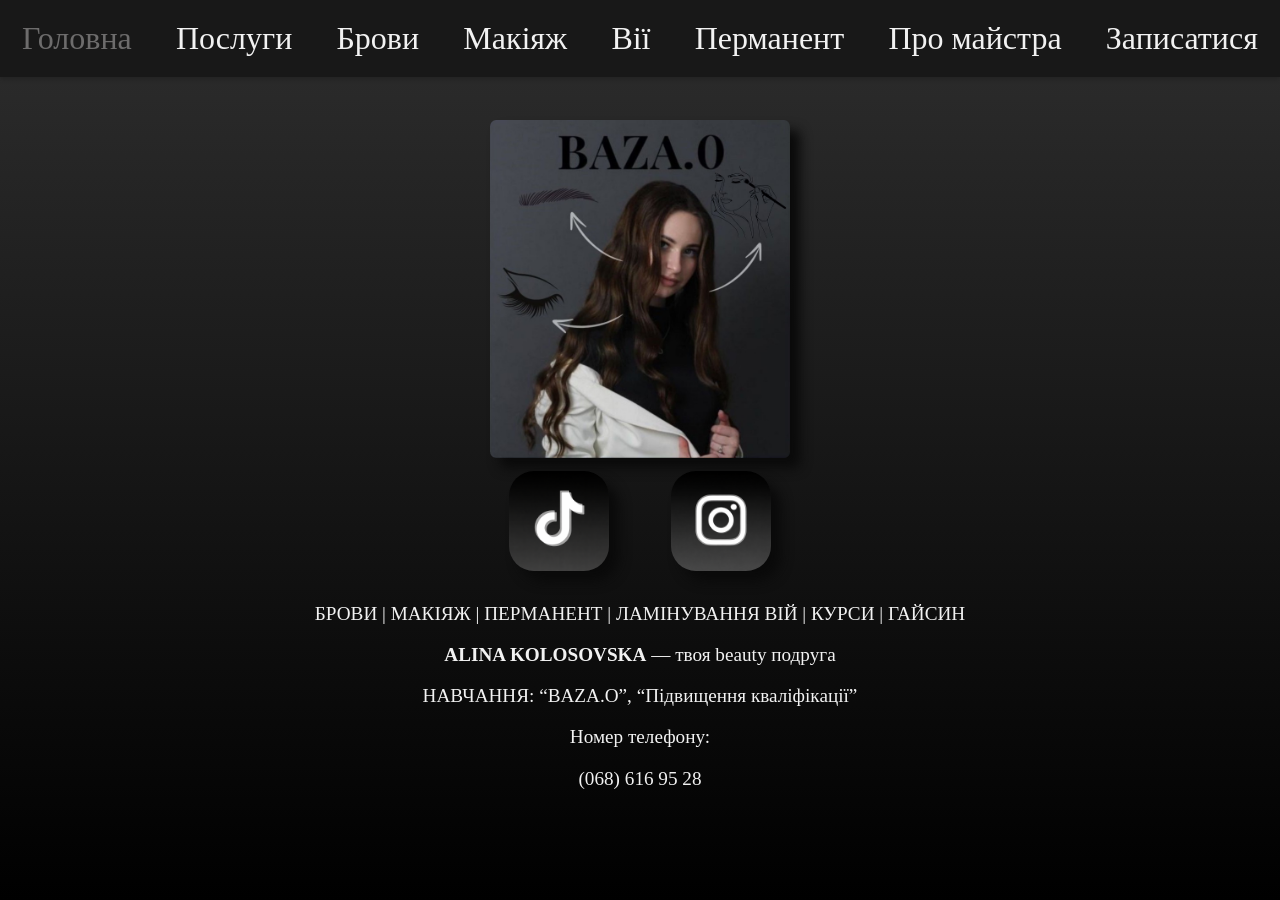
<file: index.html>
<!DOCTYPE html>
<html lang="uk">
<head>
    <meta charset="UTF-8">
    <meta name="viewport" content="width=device-width, initial-scale=1.0">
    <title>Alina_Kolosovska</title>
    <link rel="stylesheet" href="style.css">
    <link rel="stylesheet" href="media.css">
</head>

<body>
<!--
    <div class="btnNext">
        <a href="menu.html">
            <img src="next.jpg" class="next" alt="Next">
        </a>
    </div>
-->
    <header class="menu">
        <nav>
            <a href="index.html" style="color: rgb(109, 108, 108);"><span class="shadow">Головна</span></a>
            <a href="menu.html"><span class="shadow">Послуги</span></a>
            <a href="brows.html"><span class="shadow">Брови</span></a>
            <a href="makeUp.html"><span class="shadow">Макіяж</span></a>
            <a href="eyelashes.html"><span class="shadow">Вії</span></a>
            <a href="perm.html"><span class="shadow">Перманент</span></a>
            <a href="master.html"><span class="shadow">Про майстра</span></a>
            <a href="singUp.html"><span class="shadow">Записатися</span></a>
        </nav>
    </header>

    <a href="menu.html" class="burger">☰</a>

    <img src="fotoBio.jpg" id="fB" alt="Photo">


    <div id="socialNetworks">
        <a href="https://www.tiktok.com/@kolosovska_brows?_t=8rPT4SzKu8t" class="tt">
            <img src="tt.png" class="sn" alt="TikTok">
        </a>

        <a href="https://www.instagram.com/alinakolosovskaa" class="inst">
            <img src="inst.png" class="sn" alt="Instagram">
        </a>
    </div>

    <div id="TextBio">
        <p>БРОВИ | МАКІЯЖ | ПЕРМАНЕНТ | ЛАМІНУВАННЯ ВІЙ | КУРСИ | ГАЙСИН</p>
        <p><strong>ALINA KOLOSOVSKA</strong> — твоя beauty подруга</p>
        <p>НАВЧАННЯ: “BAZA.O”, “Підвищення кваліфікації”</p>
        <p>Номер телефону:</p>
        <p id="tel">(068) 616 95 28</p>
    </div>

</body>
</html>
</file>
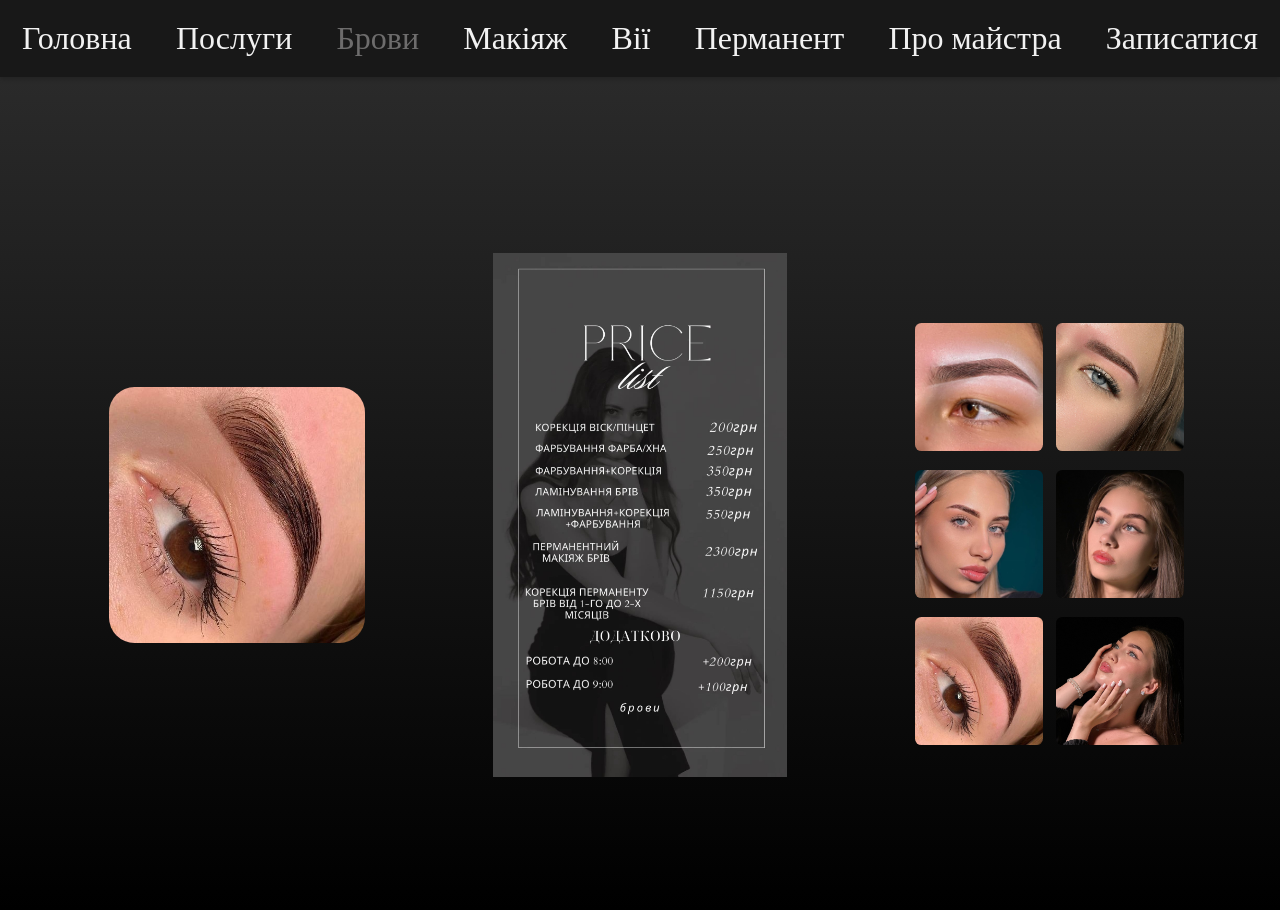
<file: brows.html>
<!DOCTYPE html>
<html lang="uk">
<head>
    <meta charset="UTF-8">
    <meta name="description" content="Професійне оформлення брів в Гайсині. Ламінування, фарбування та корекція брів. Макіяж. Запис онлайн.">
    <meta name="keywords" content="брови Гайсин, макіяж Гайсин, візажист Гайсин, перманент Гайсин, ламінування Гайсин, вії Гайсин, фарбування брів Гайсин, Гайсин брови">
    <meta name="author" content="Аліна Колосовська">
    <meta name="viewport" content="width=device-width, initial-scale=1.0">
    <link rel="stylesheet" type="text/css" href="style.css">
    <link rel="stylesheet" href="media.css">
    <title>Alina_Kolosovska</title>
</head>
<body>

    <header class="menu">
        <nav>
            <a href="index.html"><span class="shadow">Головна</span></a>
            <a href="menu.html"><span class="shadow">Послуги</span></a>
            <a href="brows.html" style="color: rgb(109, 108, 108);"><span class="shadow">Брови</span></a>
            <a href="makeUp.html"><span class="shadow">Макіяж</span></a>
            <a href="eyelashes.html"><span class="shadow">Вії</span></a>
            <a href="perm.html"><span class="shadow">Перманент</span></a>
            <a href="master.html"><span class="shadow">Про майстра</span></a>
            <a href="singUp.html"><span class="shadow">Записатися</span></a>
        </nav>
    </header>

    <a href="menu.html" class="burger">☰</a>

    <span class="zag-phone">БРОВИ</span>


    <div class="block">

        <img class="left" src="brows5.jpg">

        <img class="center" src="browsPrice.jpg">

        <div class="net">
            <img src="brows.jpg">
            <img src="brows2.jpg">
            <img src="brows3.jpg">
            <img src="brows4.jpg">
            <img src="brows5.jpg">
            <img src="brows6.jpg">
        </div>

    </div>


</body>
</html>
</file>
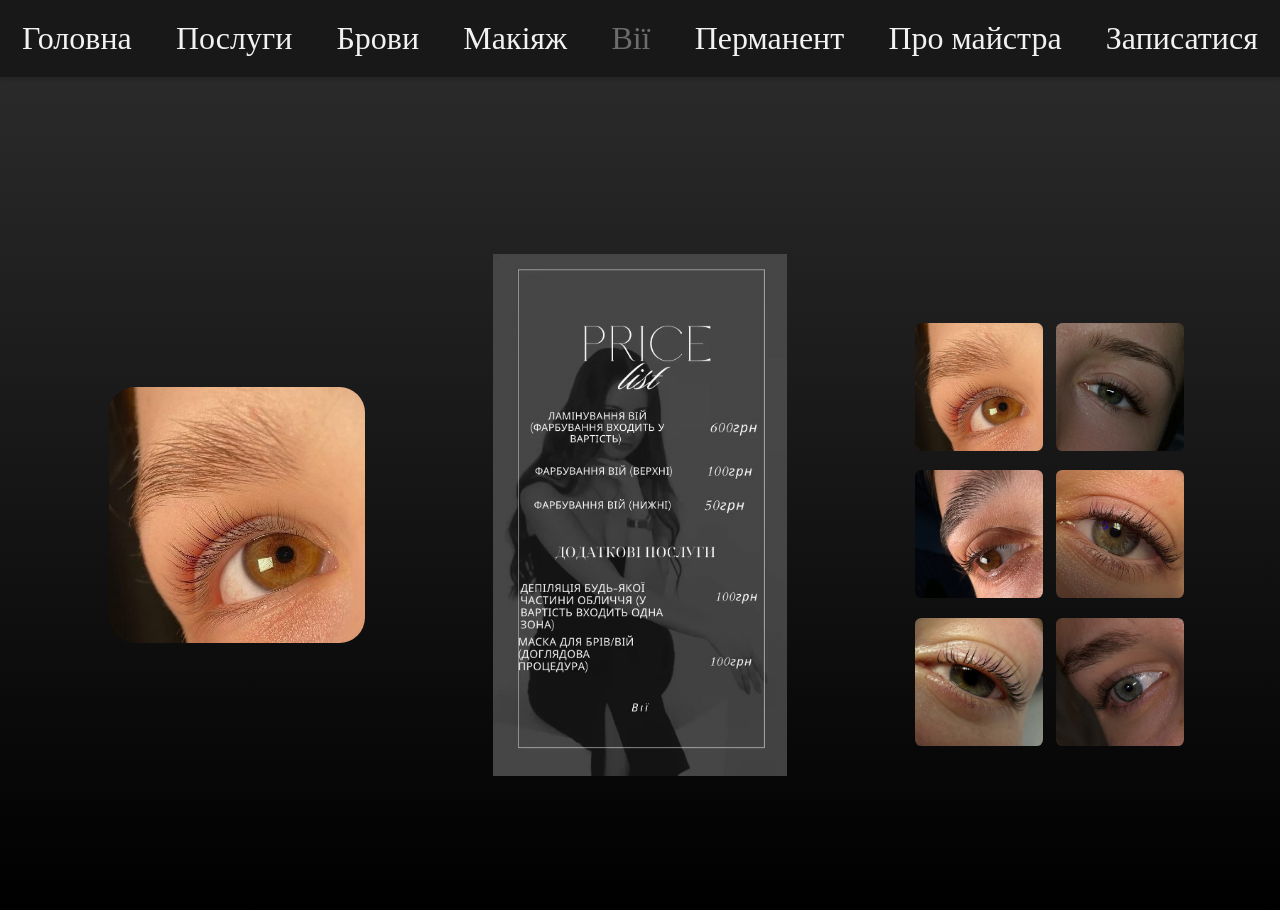
<file: eyelashes.html>
<!DOCTYPE html>
<html lang="uk">
<head>
    <meta charset="UTF-8">
    <meta name="viewport" content="width=device-width, initial-scale=1.0">
    <link rel="stylesheet" type="text/css" href="style.css">
    <link rel="stylesheet" href="media.css">
    <title>Alina_Kolosovska</title>
</head>
<body>

    <header class="menu">
        <nav>
            <a href="index.html"><span class="shadow">Головна</span></a>
            <a href="menu.html"><span class="shadow">Послуги</span></a>
            <a href="brows.html"><span class="shadow">Брови</span></a>
            <a href="makeUp.html"><span class="shadow">Макіяж</span></a>
            <a href="eyelashes.html" style="color: rgb(109, 108, 108);"><span class="shadow">Вії</span></a>
            <a href="perm.html"><span class="shadow">Перманент</span></a>
            <a href="master.html"><span class="shadow">Про майстра</span></a>
            <a href="singUp.html"><span class="shadow">Записатися</span></a>
        </nav>
    </header>

    <a href="menu.html" class="burger">☰</a>

    <span class="zag-phone">ВІЇ</span>


    <div class="block">

        <img class="left" src="Vii.jpg">

        <img class="center" src="viiPrice.jpg">

        <div class="net">
            <img src="Vii.jpg">
            <img src="vii2.jpg">
            <img src="vii3.jpg">
            <img src="vii4.jpg">
            <img src="vii5.jpg">
            <img src="vii6.jpg">
        </div>

    </div>


</body>
</html>
</file>
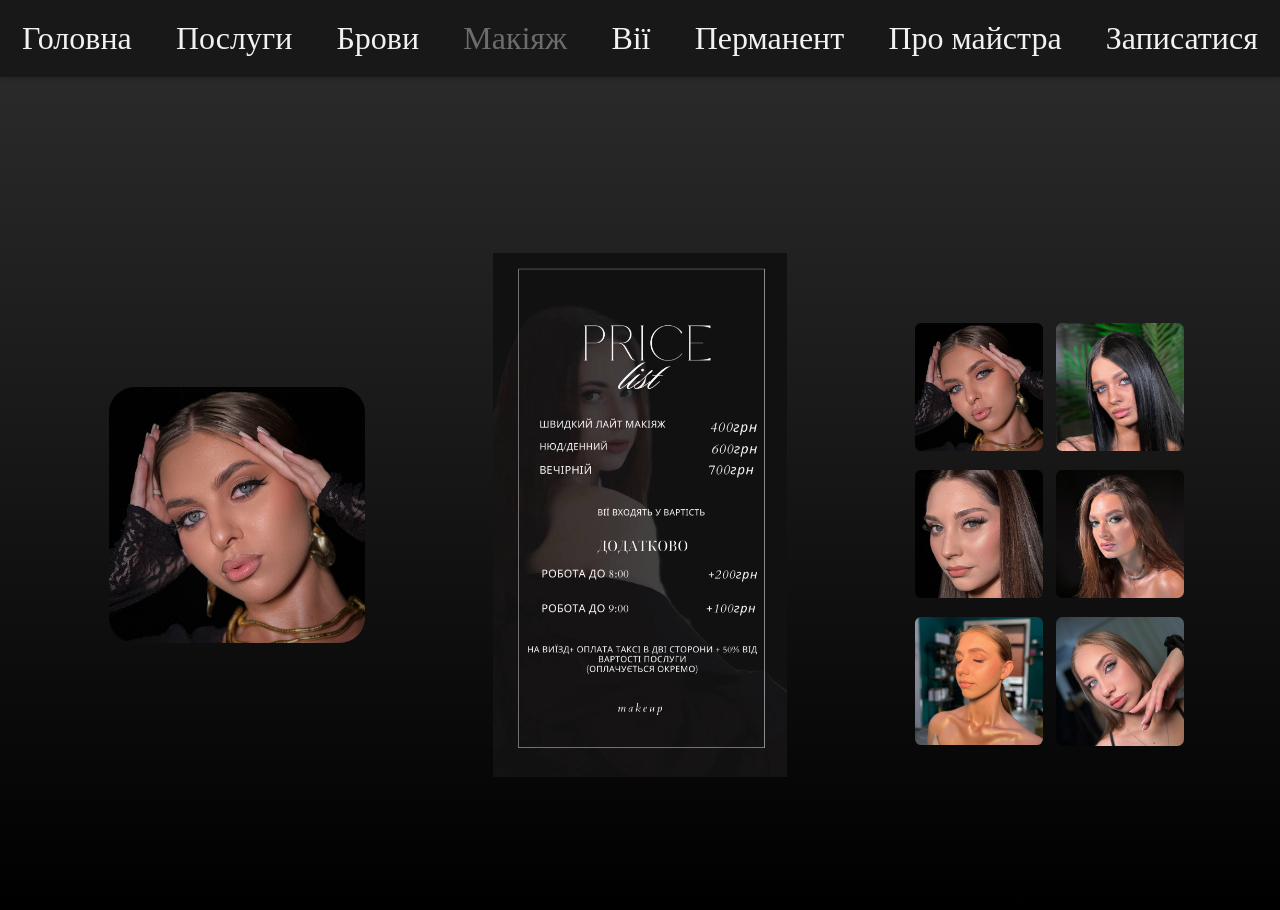
<file: makeUp.html>
<!DOCTYPE html>
<html lang="en">
<head>
    <meta charset="UTF-8">
    <meta name="viewport" content="width=device-width, initial-scale=1.0">
    <link rel="stylesheet" type="text/css" href="style.css">
    <link rel="stylesheet" href="media.css">
    <title>Alina_Kolosovska</title>
</head>
<body>

    <header class="menu">
        <nav>
            <a href="index.html"><span class="shadow">Головна</span></a>
            <a href="menu.html"><span class="shadow">Послуги</span></a>
            <a href="brows.html"><span class="shadow">Брови</span></a>
            <a href="makeUp.html" style="color: rgb(109, 108, 108);"><span class="shadow">Макіяж</span></a>
            <a href="eyelashes.html"><span class="shadow">Вії</span></a>
            <a href="perm.html"><span class="shadow">Перманент</span></a>
            <a href="master.html"><span class="shadow">Про майстра</span></a>
            <a href="singUp.html"><span class="shadow">Записатися</span></a>
        </nav>
    </header>

    <a href="menu.html" class="burger">☰</a>

    <span class="zag-phone">МАКІЯЖ</span>


    <div class="block">

        <img class="left" src="makeUp.jpg">

        <img class="center" src="makeUpPrice.jpg">

        <div class="net">
            <img src="makeUp.jpg">
            <img src="makeUp2.jpg">
            <img src="makeUp3.jpg">
            <img src="makeUp4.jpg">
            <img src="makeUp5.jpg">
            <img src="makeUp6.jpg">
        </div>

    </div>


</body>
</html>
</file>
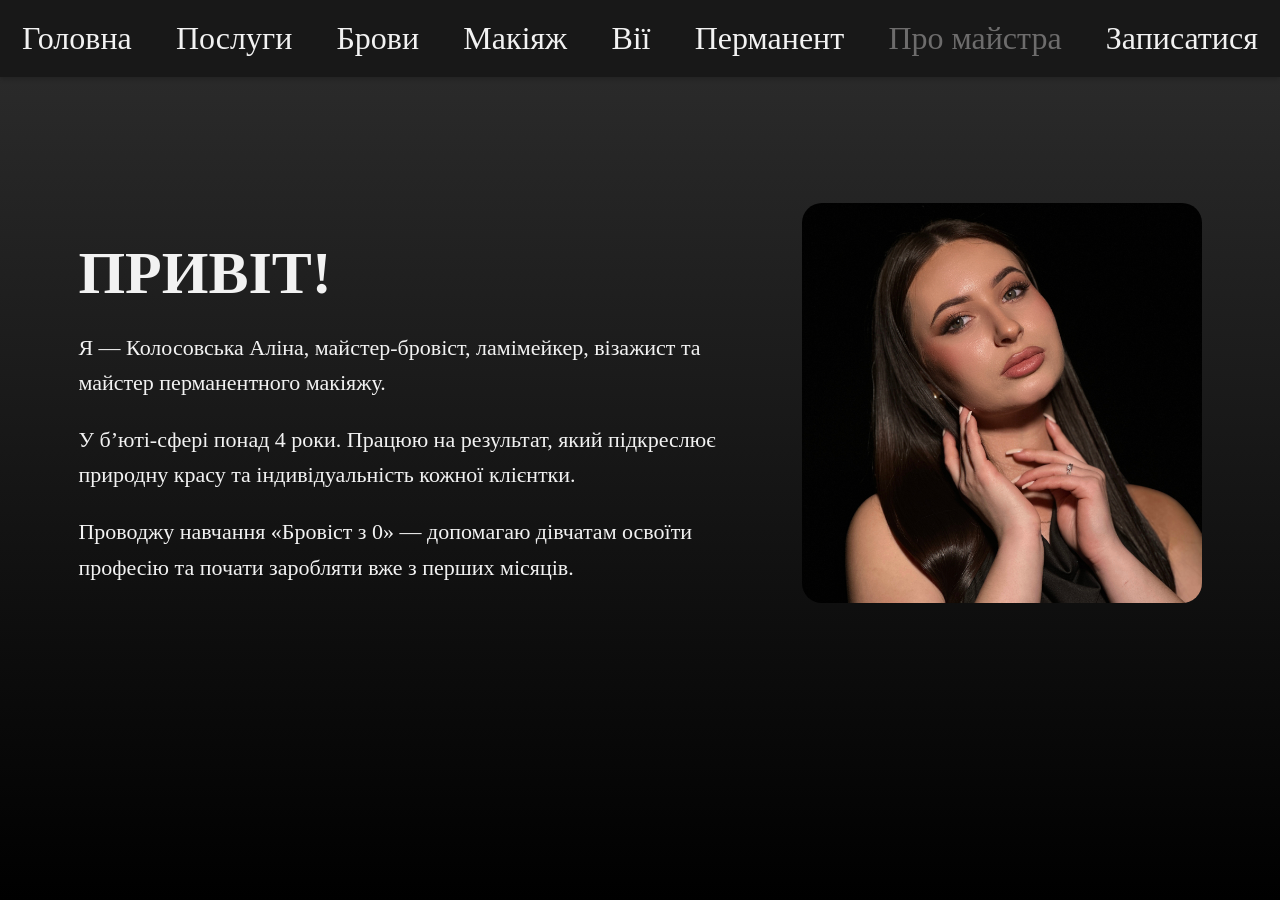
<file: master.html>
<!DOCTYPE html>
<html lang="uk">
<head>
    <meta charset="UTF-8">
    <meta name="viewport" content="width=device-width, initial-scale=1.0">
    <link rel="stylesheet" type="text/css" href="master.css">
    <link rel="stylesheet" href="media.css">
    <title>Alina_Kolosovska</title>
</head>
<body>

    <header class="menu">
        <nav>
            <a href="index.html"><span class="shadow">Головна</span></a>
            <a href="menu.html"><span class="shadow">Послуги</span></a>
            <a href="brows.html"><span class="shadow">Брови</span></a>
            <a href="makeUp.html"><span class="shadow">Макіяж</span></a>
            <a href="eyelashes.html"><span class="shadow">Вії</span></a>
            <a href="perm.html"><span class="shadow">Перманент</span></a>
            <a href="master.html" style="color: rgb(109, 108, 108);"><span class="shadow">Про майстра</span></a>
            <a href="singUp.html"><span class="shadow">Записатися</span></a>
        </nav>
    </header>

    <a href="menu.html" class="burger">☰</a>

    <span class="zag-phone">ПРО МАЙСТРА</span>

<div id="inform">

    <div class="text">
        <h1>ПРИВІТ!</h1>

        <p>
            Я — Колосовська Аліна, майстер-бровіст, ламімейкер,
            візажист та майстер перманентного макіяжу.
        </p>

        <p>
            У б’юті-сфері понад 4 роки. Працюю на результат,
            який підкреслює природну красу та індивідуальність
            кожної клієнтки.
        </p>

        <p>
            Проводжу навчання «Бровіст з 0» — допомагаю дівчатам
            освоїти професію та почати заробляти вже з перших місяців.
        </p>
    </div>

    <img src="golFoto.JPG" class="masterPhoto" alt="Alina Kolosovska">

</div>


</body>
</html>
</file>
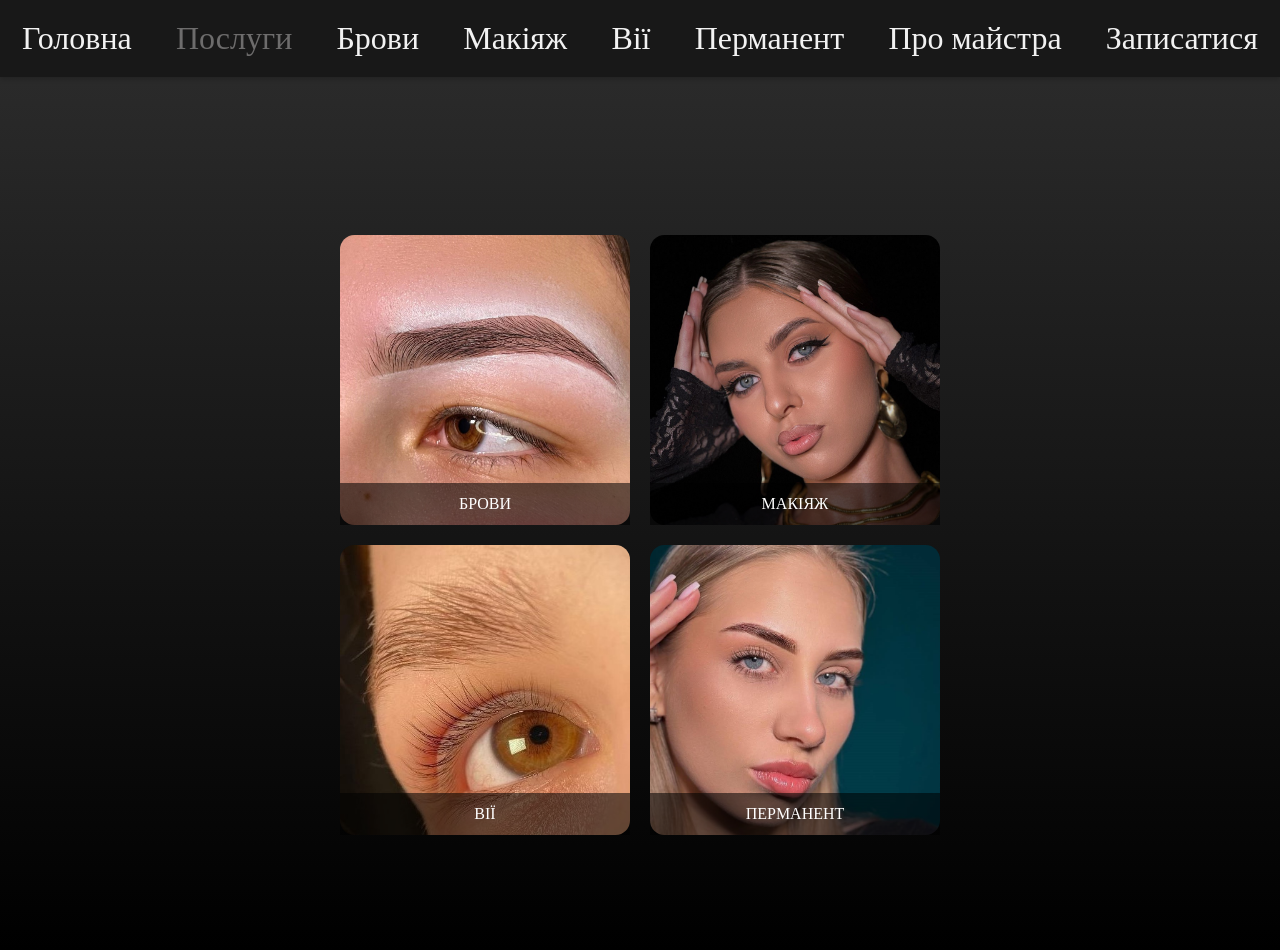
<file: menu.html>
<!DOCTYPE html>
<html lang="uk">
<head>
    <meta charset="UTF-8">
    <meta name="viewport" content="width=device-width, initial-scale=1.0">
    <link rel="stylesheet" type="text/css" href="style.css">
    <link rel="stylesheet" href="media.css">
    <title>Alina_Kolosovska</title>
    <!--<style>
        .menu {
            position: fixed; /* ОСНОВНА ВЛАСТИВІСТЬ */
            top: 0; /* Притискає меню до верхнього краю вікна */
            left: 0; /* Притискає меню до лівого краю вікна */
            width: 100%; /* Розтягує меню на всю ширину екрана */
            /* Додаткові стилі для вигляду */
            background-color: #141313;
            color: white;
            padding: 20px 0;
            box-shadow: 0 2px 5px rgba(0,0,0,0.2);
            z-index: 1000; /* Гарантує, що меню буде поверх іншого вмісту */
        }

        /* Важливо: додайте відступ до основного контенту */
        /* Щоб контент не ховався під меню, що "висить" */
        body {
            padding-top: 50px; /* Припустимо, висота вашого меню 45px + padding */
            margin: 0;
        }

        /* --- НОВІ СТИЛІ ДЛЯ РІВНОМІРНОГО РОЗПОДІЛУ --- */
        nav {
            display: flex; /* Активуємо Flexbox для контейнера меню */
            /* Розподіляє простір між елементами, притискаючи перший до початку, а останній до кінця */
            justify-content: space-around; 
            /* justify-content: space-between; також підійде, якщо ви хочете, щоб по краях не було однакового відступу */
            width: 100%;
        }

        .menu a {
            color: white;
            text-decoration: none;
            font-size: 200%;
            /* Забираємо старий margin, тепер Flexbox керує відступами */
            /* margin: 0 15px; */ 
        }
    </style> -->
</head>
<body>

    <header class="menu">
        <nav>
            <a href="index.html"><span class="shadow">Головна</span></a>
            <a href="menu.html" style="color: rgb(109, 108, 108);"><span class="shadow">Послуги</span></a>
            <a href="brows.html"><span class="shadow">Брови</span></a>
            <a href="makeUp.html"><span class="shadow">Макіяж</span></a>
            <a href="eyelashes.html"><span class="shadow">Вії</span></a>
            <a href="perm.html"><span class="shadow">Перманент</span></a>
            <a href="master.html"><span class="shadow">Про майстра</span></a>
            <a href="singUp.html"><span class="shadow">Записатися</span></a>
        </nav>
    </header>


    <section class="works">
        
        <div class="works-grid">
            
            <a href="index.html">
                <div class="work-card lap-none">
                    <img src="foto.jpg" class="smth">
                    <span>ГОЛОВНА</span>
                </div>
            </a>

            <a href="master.html">
                <div class="work-card lap-none">
                    <img src="golFoto.JPG" class="smth">
                    <span>ПРО МАЙСТРА</span>
                </div>
            </a>

            <a href="brows.html">
                <div class="work-card">
                    <img src="brows.jpg" class="smth">
                    <span>БРОВИ</span>
                </div>
            </a>
            
            <a href="makeUp.html">
                <div class="work-card">
                    <img src="makeUp.jpg" class="smth">
                    <span>МАКІЯЖ</span>
                </div>
            </a>

            <a href="eyelashes.html">
                <div class="work-card">
                    <img src="Vii.jpg" class="smth">
                    <span>ВІЇ</span>
                </div>
            </a>

            <a href="brows.html">
                <div class="work-card lap-block">
                    <img src="brows3.jpg" class="smth">
                    <span>ПЕРМАНЕНТ</span>
                </div>
            </a>

            <a href="singUp.html">
                <div class="work-card lap-none">
                    <img src="singUp.JPG" class="smth">
                    <span>ЗАПИСАТИСЯ</span>
                </div>
            </a>
        </div>
    </section>
</body>
</html>
</file>
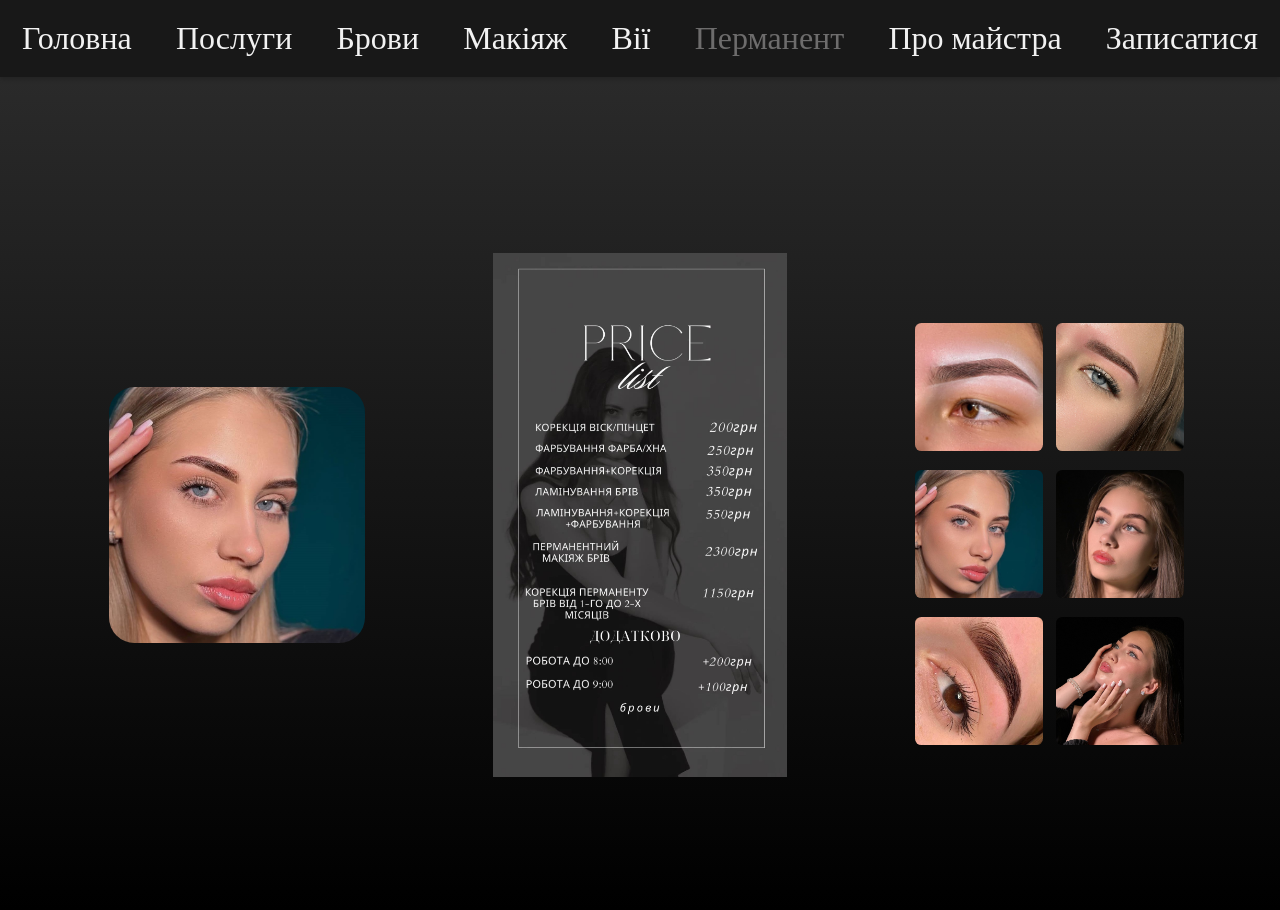
<file: perm.html>
<!DOCTYPE html>
<html lang="en">
<head>
    <meta charset="UTF-8">
    <meta name="viewport" content="width=device-width, initial-scale=1.0">
    <link rel="stylesheet" type="text/css" href="style.css">
    <title>Alina_Kolosovska</title>
</head>
<body>

    <header class="menu">
        <nav>
            <a href="index.html"><span class="shadow">Головна</span></a>
            <a href="menu.html"><span class="shadow">Послуги</span></a>
            <a href="brows.html"><span class="shadow">Брови</span></a>
            <a href="makeUp.html"><span class="shadow">Макіяж</span></a>
            <a href="eyelashes.html"><span class="shadow">Вії</span></a>
            <a href="perm.html" style="color: rgb(109, 108, 108);"><span class="shadow">Перманент</span></a>
            <a href="master.html"><span class="shadow">Про майстра</span></a>
            <a href="singUp.html"><span class="shadow">Записатися</span></a>
        </nav>
    </header>


    <div class="block">

        <img class="left" src="brows3.jpg">

        <img class="center" src="browsPrice.jpg">

        <div class="net">
            <img src="brows.jpg">
            <img src="brows2.jpg">
            <img src="brows3.jpg">
            <img src="brows4.jpg">
            <img src="brows5.jpg">
            <img src="brows6.jpg">
        </div>

    </div>


</body>
</html>
</file>
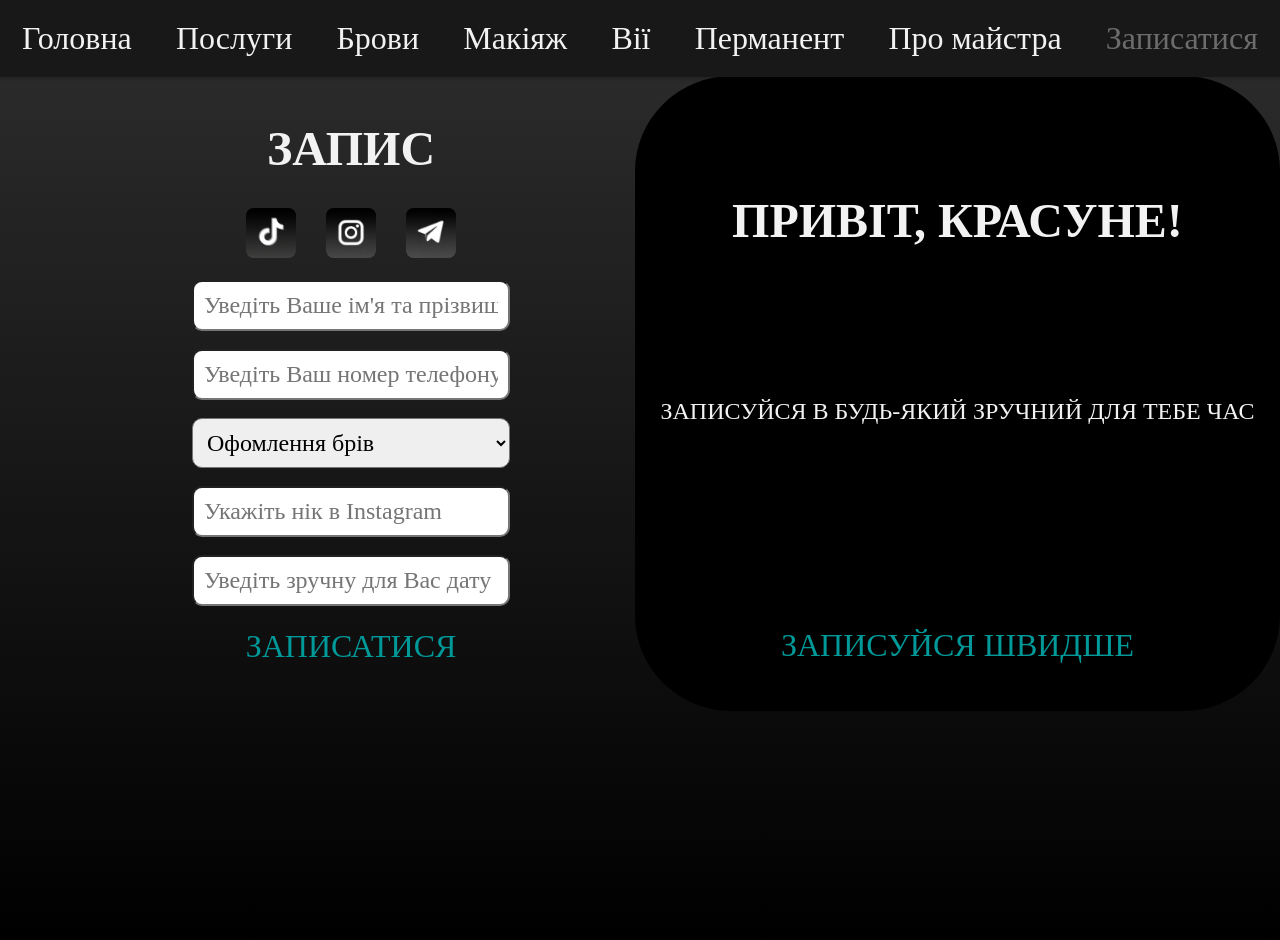
<file: singUp.html>
<!DOCTYPE html>
<html lang="uk">
<head>
    <meta charset="UTF-8">
    <meta name="viewport" content="width=device-width, initial-scale=1.0">
    <link rel="stylesheet" type="text/css" href="form.css">
    <link rel="stylesheet" href="media.css">
    <title>Alina_Kolosovska</title>
</head>
<body>

    <header class="menu">
        <nav>
            <a href="index.html"><span class="shadow">Головна</span></a>
            <a href="menu.html"><span class="shadow">Послуги</span></a>
            <a href="brows.html"><span class="shadow">Брови</span></a>
            <a href="makeUp.html"><span class="shadow">Макіяж</span></a>
            <a href="eyelashes.html"><span class="shadow">Вії</span></a>
            <a href="perm.html"><span class="shadow">Перманент</span></a>
            <a href="master.html"><span class="shadow">Про майстра</span></a>
            <a href="singUp.html" style="color: rgb(109, 108, 108);"><span class="shadow">Записатися</span></a>
        </nav>
    </header>

    <a href="menu.html" class="burger">☰</a>

    <span class="zag-phone">ЗАПИСАТИСЯ</span>

    <br>
    <br>

<div id="zapis">

    <div id="left">
        
        <h1>ЗАПИС</h1>
        <div id="links">
            <a href="https://www.tiktok.com/@kolosovska_brows" target="_blank"><img src="tt.png" class="apps"></a>
            <a href="https://www.instagram.com/alinakolosovskaa/" target="_blank"><img src="inst.png" class="apps"></a>
            <a href="https://t.me/kolosovska_m" target="_blank"><img src="tel.png" class="apps"></a>
        </div>
    
        <form autocomplete="on" action="https://formspree.io/f/xeelozgz" method="POST">
            
            <div id="formName">
                <label for="name">Ваше ім'я та прізвище:</label><br>
                <input id="name" type="text" name="Ім'я та прізвище" placeholder="Уведіть Ваше ім'я та прізвище" required>
            </div>
        
            <div id="formTel">
                <label for="tel">Ваш номер телефону:</label><br>
                <input id="tel" type="tel" name="Номер телефону" placeholder="Уведіть Ваш номер телефону" required>
            </div>
        
            <div id="formPos">
                <label for="pos">Оберіть Потрібну Вам послугу:</label><br>
                <select id="pos" name="Послуга" required>
                    <option value="Оформлення брів">Офомлення брів</option>
                    <option value="Перманент брів">Перманент брів</option>
                    <option value="Макіяж">Макіяж</option>
                    <option value="Вії">Ламінування вій</option>
                </select>
            </div>
        
            <div id="formDet">
                <label for="det">Ваш нік в Instagram:</label><br>
                <input id="det" type="text" name="Instagram" placeholder="Укажіть нік в Instagram">
            </div>
        
            <div id="formTime">
                <label for="time">Зручна для Вас дата:</label><br>
                <input id="time" type="text" name="Дата" placeholder="Уведіть зручну для Вас дату" required>
            </div>
        
            <button type="submit" class="btnZapis">ЗАПИСАТИСЯ</button>
        </form>
    </div>
     
    <div id="right">
        <div id="appeal">
            <h1>ПРИВІТ, КРАСУНЕ!</h1>
            <p>ЗАПИСУЙСЯ В БУДЬ-ЯКИЙ ЗРУЧНИЙ ДЛЯ ТЕБЕ ЧАС</p>
        
            <button type="submit" class="btnZapis">ЗАПИСУЙСЯ ШВИДШЕ</button>
        </div>
    </div>
</div>

</body>
</html>
</file>
<file: style.css>
*{
  font-family: "Times New Roman", "Georgia", "Didot";
  box-sizing: border-box;
}

body{
  background: linear-gradient(to bottom, #2e2e2e, #000000);
  min-height: 100vh;
  margin: 0;
  color: #f2f2f2;
}

#tel{
  text-decoration: none;
}

ul {
  list-style-type: circle;
}

a{
  text-decoration: none;
}

/* Фото */
#fB{
  border-radius: 2%;
  width: 100%;
  max-width: 300px;
  box-shadow: 10px 10px 12px rgb(10, 10, 10);
  transition: box-shadow 0.5s;
  display: block;
  margin-left: auto;
  margin-right: auto;
  transition: transform 0.5s;
}

#fB:hover{
  box-shadow: 0 0 20px 1px #006666;
  transform: scale(1.05);
}


/* Соцмережі */
.sn{
  width: 100px;
  object-fit: cover;
  border-radius: 25%;
  display: block;
  box-shadow: 10px 10px 12px rgb(10, 10, 10);
  transition: transform 0.5s;
}

.sn:hover{
  transform: scale(1.05);
  box-shadow: 0 0 20px 1px #006666;
}

#socialNetworks{
  padding: 1%;
  display: flex;
  justify-content: center;
  align-items: center;
  gap: 5%;
}

/* Текст */
#TextBio{
  font-size: 120%;
  text-align: center;
}

/* Кнопка Next */
.btnNext{
  text-align: right;
  padding: 10px;
}

.next{
  width: 100%;
  max-width: 100px;
}

.btns{
  position: relative;
}

.next{
  mix-blend-mode: multiply;
  position: absolute;
  top: 0;
  right: 0;
  width: 7%;
}

/* ================== MENU ================== */
.menu {
  position: fixed;
  top: 0;
  left: 0;
  width: 100%;

  background-color: #181818;
  color: white;
  padding: 20px 0;
  box-shadow: 0 2px 5px rgba(0,0,0,0.2);
  z-index: 1000;
}

nav {
  display: flex;
  justify-content: space-around;
  width: 100%;
}

.menu a {
  color: #f2f2f2;
  text-decoration: none;
  font-size: 200%;
}

/* ================== BODY ================== */
body {
  margin: 0;
  padding-top: 120px; /* РЕАЛЬНИЙ ВІДСТУП ПІД МЕНЮ */
}

/* ================== WORKS SECTION ================== */
.works {
  min-height: calc(100vh - 70px); /* весь екран МІНУС меню */

  display: flex;
  flex-direction: column;
  justify-content: center; /* ЦЕНТР ПО ВЕРТИКАЛІ */
  align-items: center;

  padding: 20px;
}

/* ================== TITLE ================== */
.works-title {
  font-size: 28px;
  margin-bottom: 40px;
  letter-spacing: 3px;
}

/* ================== GRID ================== */
.works-grid {
  display: grid;
  grid-template-columns: repeat(2, 1fr);
  gap: 20px;

  width: 100%;
  max-width: 600px;
}

/* ================== CARDS ================== */
.work-card {
  position: relative;
  aspect-ratio: 1 / 1; /* КВАДРАТ */
  overflow: hidden;
  transition: transform 0.5s;
}

.work-card img {
  width: 100%;
  height: 100%;
  object-fit: cover;
  display: block;
  border-radius: 5%;
}

.work-card span {
  position: absolute;
  bottom: 0;
  left: 0;

  width: 100%;
  padding: 12px;

  background: rgba(0, 0, 0, 0.55);
  color: white;
  text-align: center;
  font-size: 16px;
}

.work-card:hover {
  box-shadow: 0 0 30px 1px #006666;
  transform: scale(1.09);
}

.shadow:hover{
  text-shadow: 0px 0px 20px #00e6e6;
}



#inform{
  display: flex;
  align-items: center;
  justify-content: flex-start;
  gap: 300px; 

  margin-left: 5%;
}

.text{
  font-size: 150%;
  max-width: 600px;
}

.text p{
  margin-bottom: 20px;
  line-height: 1.5;
}

.masterPhoto{
  width: 40%;
  max-width: 450px;
  border-radius: 15px;
  box-shadow: 10px 10px 12px rgb(10,10,10);
  transition: transform 0.5s;
  margin-right: 5%;
  margin-top: 1%;
}

.masterPhoto:hover{
  box-shadow: 0 0 20px 1px #ebffe6;
  transform: scale(1.09);
}


h1{
  display: block;
}

h1:hover{
  filter: drop-shadow(0 0 15px #5ff35f);
}



/*sections */ 

.block {
  min-height: calc(100vh - 110px);

  display: flex;
  align-items: center;
  justify-content: center;

  gap: 10%;
}

.left{
    width: 20%;
    border-radius: 10%;
    transition: 0.5s;
}

.center{
    width: 23%;
    transition: 0.5s;
}

/* ⭐ ГОЛОВНИЙ ФІКС */
.net {
  width: 20%;              /* тепер % мають сенс */
  display: grid;
  grid-template-columns: 50% 50%;
  gap: 5%;
  justify-items: center;
}

/* картинки */
.net img {
  width: 100%;
  display: block;
  border-radius: 5%;
  transition: 0.5s;
}


.left:hover,
.center:hover,
.net img:hover {
  transform: scale(1.1); /* збільшення */
  filter: drop-shadow(0 0 15px #006666 /*ccffcc*/);
}

/* form*/
label {
  display: none;
}

#links {
    display: flex;
    justify-content: center; /* по центру */
    gap: 30px;               /* однакова відстань */
    align-items: center;
}

.apps {
    width: 50px; /* або свій розмір */
    border-radius: 15%;
}

#links .apps:hover{
  transform: scale(1.05);
  box-shadow: 0 0 20px 1px #66002b;
}

#zapis {
  display: flex;
  justify-content: space-between;
  padding: 0; /* відступи від країв екрана */
}

#left{
  display: flex;
  flex-direction: column; /* елементи один під одним */
  align-items: center; 
  padding-top: 1%;
  padding-left: 15%;
}


#right{
  text-align: center; 
  background-color: #000000;
  border-radius: 15%;
  padding: 2%;
}

#appeal h1 {
  padding: 10%;
  margin-bottom: 10vh;            /* p близько */
}

/* текст */
#appeal p {
  font-size: 150%;
  margin-bottom: 20vh;           /* кнопка нижче середини */
}

/* кнопка */
.btnZapis {
  padding: 22px 40px;
  font-size: 16px;
  cursor: pointer;
  font-family: "Times New Roman", "Georgia", "Didot";

  background: none;
  border: none;
  outline: none;

  font-size: 200%;
  cursor: pointer;
  color: #006666;

  transition: 0.3s;
}

.btnZapis:hover {
  opacity: 0.6;
}

#zapis h1{
  font-size: 300%;
}

form{
  text-align: center;
  font-family: "Times New Roman", "Georgia", "Didot";
}

input, select{
  font-size: 150%;
  font-family: "Times New Roman", "Georgia", "Didot";
  width: 100%;
  padding: 10px;
  border-radius: 10px;
  box-sizing: border-box;
}
</file>
<file: media.css>
.burger{
  font-size: 50px;
  background: none;
  border: none;
  color: #009999;
  text-decoration: none;
  display: none;
}

.zag-phone{
    display: none;
}

.lap-none{
    display: none;
}

@media (max-width: 768px) {
    
    body {
        padding-top: 22px;
    }
    .menu{
        display: none;
    }

    .burger{
        display: block;
        position: fixed;
        right: 10px;
        top: 1px;
        margin: 1%;
        z-index: 3;
        text-shadow: 10px 5px 10px #000000;
    }

    .sn{
        margin-top: 10%;
    }
    
    .lap-none{
        display: block;
    }
    
    .works-grid {
        grid-template-columns: 1fr;
    }

    .work-card{
        aspect-ratio: 16 / 10;
    }

    /*пробне*/

    #inform{
        flex-direction: column-reverse;
        text-align: center;
    }

    .masterPhoto{
        width: 80%;
    }

    .text h1{
        font-size: 40px;
    }

    .text p{
    font-size: 18px;
    }

    .text h1{
        display: none;
    }

    .text p{
        font-size: 180%;
    }

    .zag-phone{
        display: block;
        text-align: center;
        font-size: 300%;
        color: white;
        text-shadow: 0 0 10px #000000;
        white-space: nowrap;
    }

    #inform img{
        padding: 0;
        margin: 0;
        width: 100%;
    }

    #zapis h1{
        display: none;
    }


    #right{
        display: none;
    }

    #zapis{
        display: flex;
        justify-content: center;
    }

    #left{
        width: 90%;
        max-width: 500px;
        padding-left: 0; /* ОСЬ ГОЛОВНЕ */
    }

    .left{
        display: none;
    }

    .block{
        flex-direction: column;
        text-align: center;
    }

    .block .center{
        width: 80%;
        padding: 3%;
        border-radius: 30px 30px 30px 30px;
    }
    
    .net{
        display: grid;
        grid-template-columns: repeat(2, 1fr);
        gap: 10px;
        width: 90%;
        margin: 0 auto;
    }
    .net img{
        width: 70%;
        border-radius: 10px;
    }



}




@media (max-width: 1024px) {

  

  #left{
    flex: 1;
    padding-left: 5%;
  }

  #right{
    flex: 1;
  }
    
}


@media (max-width: 320px) {

    .zag-phone{
        font-size: 200%;
    }
}
</file>
<file: master.css>
*{
  font-family: "Times New Roman", "Georgia", "Didot";
  box-sizing: border-box;
}

body{
  background: linear-gradient(to bottom, #2e2e2e, #000000);
  min-height: 100vh;
  margin: 0;
  color: #f2f2f2;
} 

/* ================== MENU ================== */
.menu {
  position: fixed;
  top: 0;
  left: 0;
  width: 100%;

  background-color: #181818;
  color: white;
  padding: 20px 0;
  box-shadow: 0 2px 5px rgba(0,0,0,0.2);
  z-index: 1000;
}

nav {
  display: flex;
  justify-content: space-around;
  width: 100%;
}

.menu a {
  color: #f2f2f2;
  text-decoration: none;
  font-size: 200%;
}

.shadow:hover{
  text-shadow: 0px 0px 20px #006666;
}


/* ================== BODY ================== */
body {
  margin: 0;
  padding-top: 40px; /* РЕАЛЬНИЙ ВІДСТУП ПІД МЕНЮ */
} 

/* ================== INFO BLOCK ================== */

#inform{
  display: flex;
  justify-content: space-between;
  align-items: center;

  max-width: 1200px;
  margin: 120px auto 0 auto; /* відступ від меню і центр */
  padding: 3%;

  gap: 50px;
}

.text{
  flex: 1;
}

.text h1{
  font-size: 60px;
  margin-bottom: 20px;
  transition: 0.3s;
}

.text p{
  font-size: 22px;
  line-height: 1.6;
}

.masterPhoto{
  width: 400px;
  border-radius: 20px;

  transition: transform 0.4s, box-shadow 0.4s;
}

.masterPhoto:hover{
  transform: scale(1.07);
  box-shadow: 0px 0px 40px #006666;
}

.text h1:hover{
  text-shadow: 0px 0px 25px #006666;
}

.zag-phone{
  display: none;
}
</file>
<file: form.css>
body{
  background: linear-gradient(to bottom, #2e2e2e, #000000);
  min-height: 100vh;
  margin: 0;
  color: #f2f2f2;
} 

/* ================== MENU ================== */
.menu {
  position: fixed;
  top: 0;
  left: 0;
  width: 100%;

  background-color: #181818;
  color: white;
  padding: 20px 0;
  box-shadow: 0 2px 5px rgba(0,0,0,0.2);
  z-index: 1000;
}

nav {
  display: flex;
  justify-content: space-around;
  width: 100%;
}

.menu a {
  color: #f2f2f2;
  text-decoration: none;
  font-size: 200%;
}

.shadow:hover{
  text-shadow: 0px 0px 20px #006666;
}


/* ================== BODY ================== */
body {
  margin: 0;
  padding-top: 40px; /* РЕАЛЬНИЙ ВІДСТУП ПІД МЕНЮ */
}


/* form*/
label {
  display: none;
}

#links {
    display: flex;
    justify-content: center; /* по центру */
    gap: 30px;               /* однакова відстань */
    align-items: center;
}

.apps {
    width: 50px; /* або свій розмір */
    border-radius: 15%;
  transition: transform 0.5s;
}

.apps:hover{
  transform: scale(1.3);
  box-shadow: 0 0 20px 1px #006666;
}

#zapis {
  display: flex;
  justify-content: space-between;
  padding: 0; /* відступи від країв екрана */
}

#left{
  display: flex;
  flex-direction: column; /* елементи один під одним */
  align-items: center; 
  padding-top: 1%;
  padding-left: 15%;
}


#right{
  text-align: center; 
  background-color: #000000;
  border-radius: 15%;
  padding: 2%;
}

#appeal h1 {
  padding: 10%;
  margin-bottom: 10vh;            /* p близько */
}

/* текст */
#appeal p {
  font-size: 150%;
  margin-bottom: 20vh;           /* кнопка нижче середини */
}

/* кнопка */
.btnZapis {
  padding: 22px 40px;
  font-size: 16px;
  cursor: pointer;
  font-family: "Times New Roman", "Georgia", "Didot";

  background: none;
  border: none;
  outline: none;

  font-size: 200%;
  cursor: pointer;
  color: #009999;

  transition: 0.3s;
}

.btnZapis:hover {
  opacity: 0.6;
}

#zapis h1{
  font-size: 300%;
}

form{
  text-align: center;
  font-family: "Times New Roman", "Georgia", "Didot";
}

input, select{
  font-size: 150%;
  font-family: "Times New Roman", "Georgia", "Didot";
  width: 100%;
  padding: 10px;
  border-radius: 10px;
  box-sizing: border-box;
}

p{
  transition: 0.5s;
}

p:hover{
  transform: scale(1.06);
}

h1{
  transition: 0.5s;
}

h1:hover{
  transform: scale(1.09);
}
</file>
